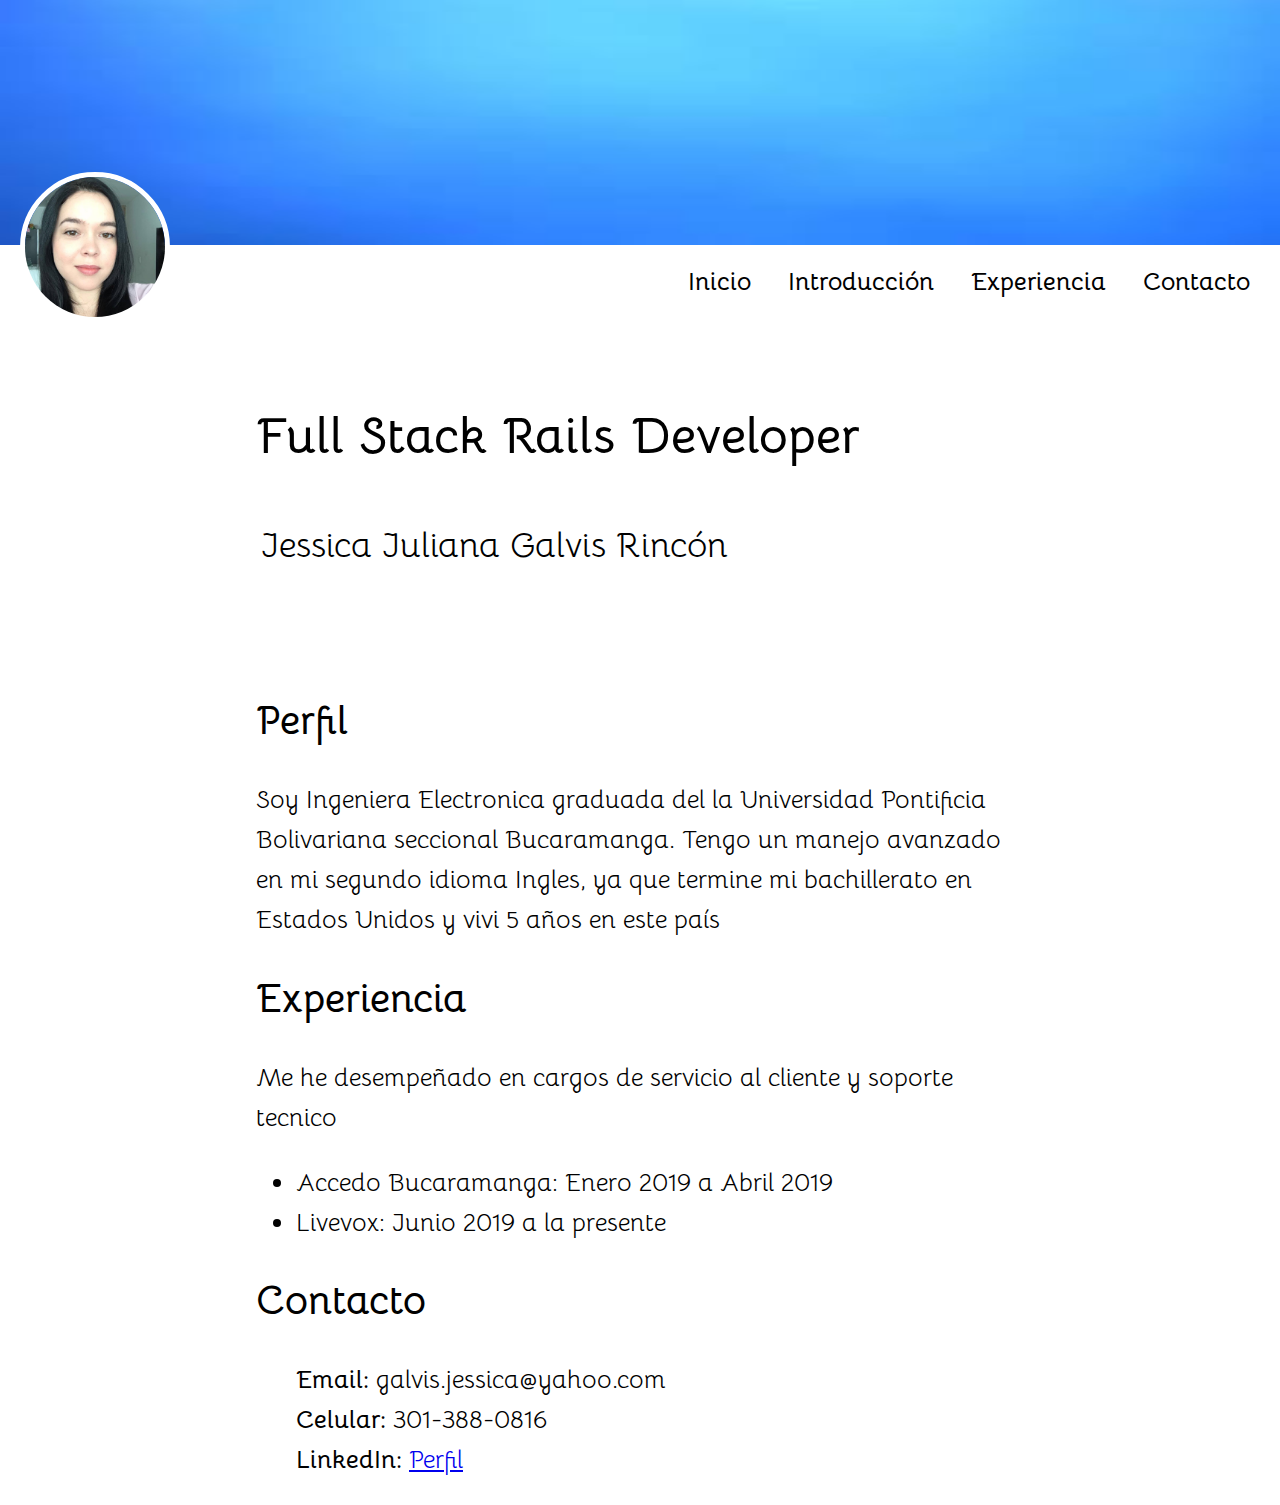
<file: index.html>
<!DOCTYPE html>
<html lang="en">
<head>
    <meta charset="UTF-8">
    <meta name="viewport" content="width=device-width, initial-scale=1.0">
    <link rel="stylesheet" href="styles/styles.css">
    <link rel="stylesheet" href="styles/normalize.css">
    <link href="https://fonts.googleapis.com/css?family=Bellota&display=swap" rel="stylesheet">
   

    <title>Portafolio</title>
</head>
<body>

        <div class="home-wrapper" class="container" >
            <div class="fondo">
                <img src="images/fondo.jpg" alt="Fondo">
            </div>
                
            <div class= "foto">
                <section id="perfil">
                    <img src="images/89293200_218491789341096_3599682807414128640_n.jpg" alt="fondo" class= "center" id = "prueba"> 
               
                        <div id="menu">
                            <nav>
                                <a href="#Inicio" class="active">Inicio</a>
                                <a href="#Introduccion">Introducción</a>
                                <a href="#Experiencia">Experiencia</a>
                                <a href="#Contacto">Contacto</a>
                                
                            </nav>
                         </div>                  
                </section>
            </div>

        </div>

        <section id="Inicio" class="container">
            <h1>Full Stack Rails Developer</h1>
                <div class="box">
                    <p>Jessica Juliana Galvis Rincón</p></div>
                </div>
        
        </section>

        <section id="Introduccion" class="container">
                      
            <h1>Perfil</h1> 
                    <p>Soy Ingeniera Electronica graduada del la Universidad Pontificia Bolivariana seccional Bucaramanga. Tengo un manejo avanzado en mi segundo idioma Ingles, ya que termine mi bachillerato en Estados Unidos y vivi 5 años en este país</p>

        </section>

        <section id="Experiencia" class="container">
            <h1>Experiencia</h1>
            <p>Me he desempeñado en cargos de servicio al cliente y soporte tecnico</p>
                <ul>
                    <li>Accedo Bucaramanga: Enero 2019 a Abril 2019</li>
                    <li>Livevox: Junio 2019 a la presente</li>
                </ul>
        </section>
            
        <section id="Contacto" class="container">
            <h1>Contacto</h1>
               
                <ul class="Lista">
                        <li> <strong>Email:</strong> galvis.jessica@yahoo.com</li>
                        <li> <strong>Celular:</strong> 301-388-0816</li>
                        <li> <strong>LinkedIn:</strong> <a href="https://www.linkedin.com/in/jessica-galvis-a92776125/" target="_blank">Perfil</a> </li>
                </ul>
                
        </section>
    
</body>
</html>
</file>
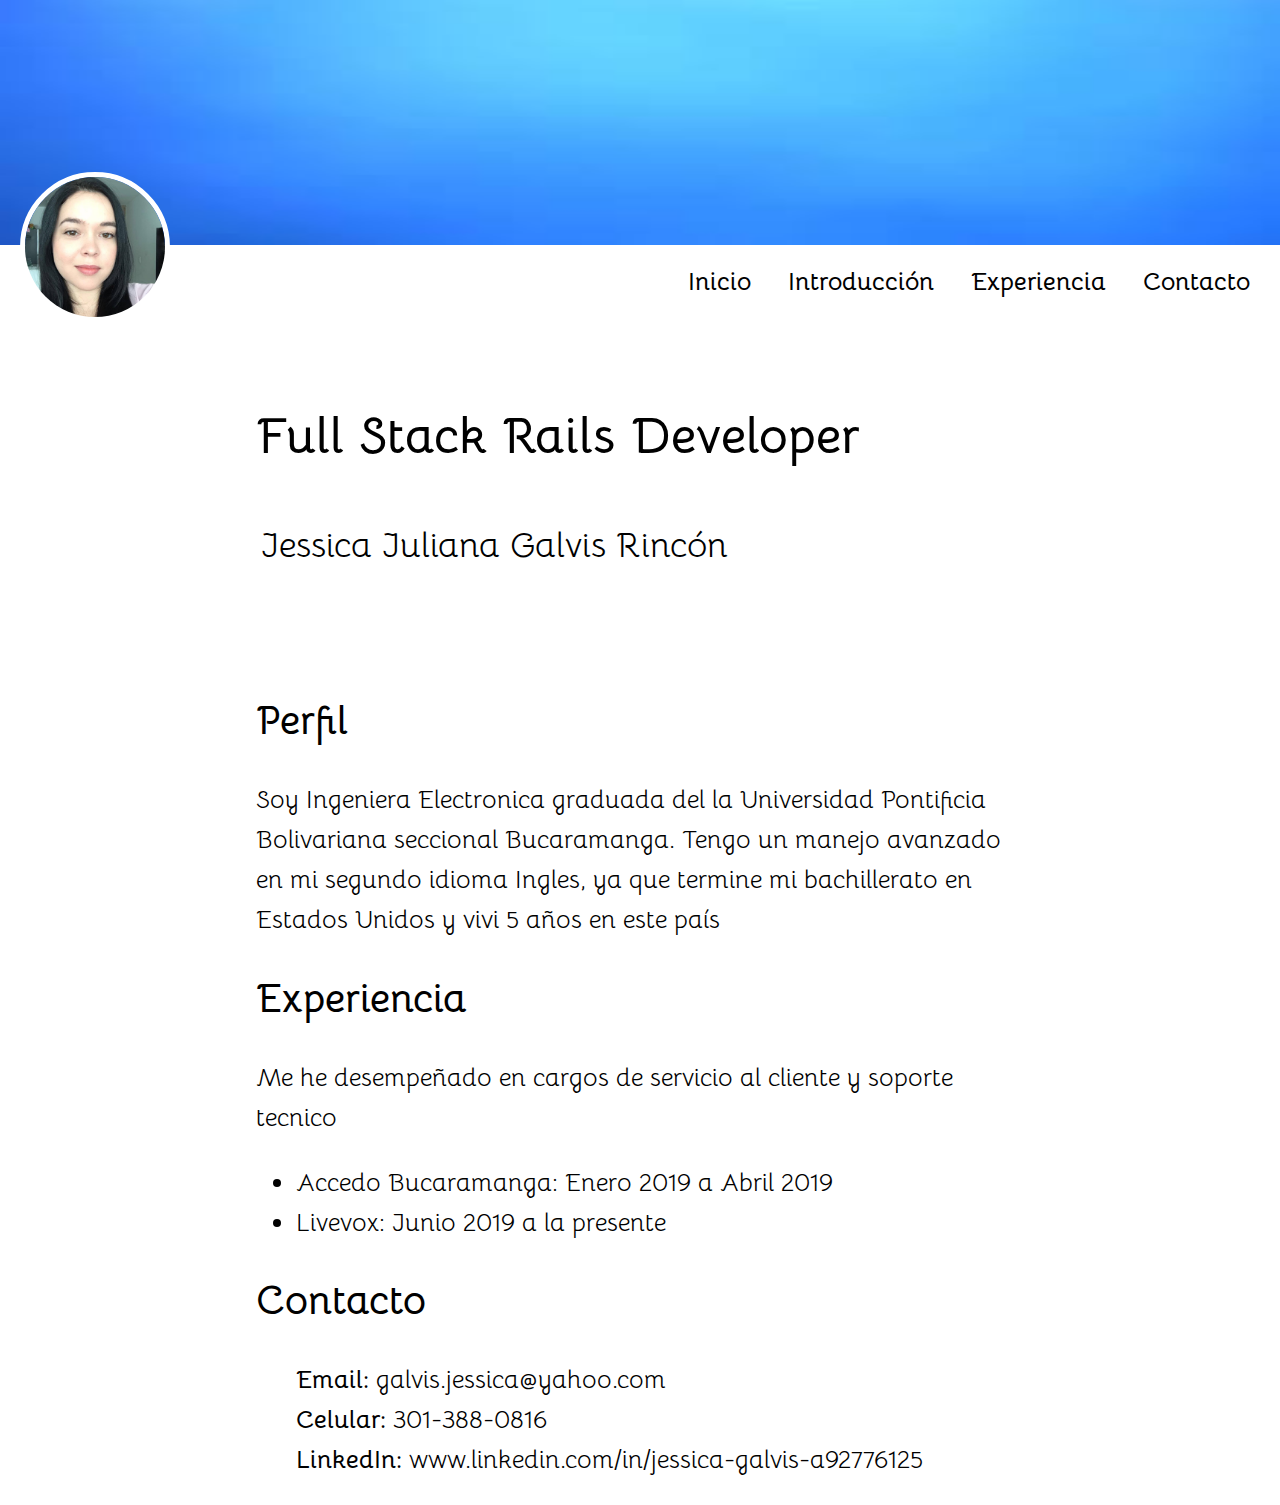
<file: Portafolio/index.html>
<!DOCTYPE html>
<html lang="en">
<head>
    <meta charset="UTF-8">
    <meta name="viewport" content="width=device-width, initial-scale=1.0">
    <link rel="stylesheet" href="styles/styles.css">
    <link rel="stylesheet" href="styles/normalize.css">
    <link href="https://fonts.googleapis.com/css?family=Bellota&display=swap" rel="stylesheet">
   

    <title>Portafolio</title>
</head>
<body>

        <div class="home-wrapper" class="container" >
            <div class="fondo">
                <img src="images/fondo.jpg" alt="Fondo">
            </div>
                
            <div class= "foto">
                  <section id="perfil">
                    <img src="images/89293200_218491789341096_3599682807414128640_n.jpg" alt="fondo" class= "center" id = "prueba"> 
               
                        <div id="menu">
                            <nav>
                                <a href="#Inicio" class="active">Inicio</a>
                                <a href="#Introduccion">Introducción</a>
                                <a href="#Experiencia">Experiencia</a>
                                <a href="#Contacto">Contacto</a>
                                
                              </nav>
                        </div>                  
                  </section>
            </div>

        </div>

                    <section id="Inicio" class="container">
                        <h1>Full Stack Rails Developer</h1>
                        <div class="box">
                            <p>Jessica Juliana Galvis Rincón</p></div>
                    </div>
        
                  </section>

                  <section id="Introduccion" class="container">
                      <h1>Perfil</h1> 
                      <p>Soy Ingeniera Electronica graduada del la Universidad Pontificia Bolivariana seccional Bucaramanga. Tengo un manejo avanzado en mi segundo idioma Ingles, ya que termine mi bachillerato en Estados Unidos y vivi 5 años en este país</p>

                  </section>
            <section id="Experiencia" class="container">
                <h1>Experiencia</h1>
                <p>Me he desempeñado en cargos de servicio al cliente y soporte tecnico</p>
                <ul>
                    <li>Accedo Bucaramanga: Enero 2019 a Abril 2019</li>
                    <li>Livevox: Junio 2019 a la presente</li>
                </ul>
            </section>
            
            <section id="Contacto" class="container">
                <h1>Contacto</h1>
               
                    <ul class="Lista">
                        <li> <strong>Email:</strong> galvis.jessica@yahoo.com</li>
                        <li> <strong>Celular:</strong> 301-388-0816</li>
                        <li> <strong>LinkedIn:</strong> www.linkedin.com/in/jessica-galvis-a92776125</li>
                    </ul>
                
                

            </section>

        
      
   

    
</body>
</html>
</file>
<file: styles/styles.css>
* {box-sizing: border-box;}

body{
    font-family: 'Bellota', sans-serif;
    font-size: 25px;
    line-height: 1.6;

}



.fondo img{
    background-size: cover;
    width: 100%;
    height: 250px;
    border-bottom: 5px solid white ;

}
.foto{
    height: 100px;
}

#menu{

    display: flex;
    float: right;

}

nav a{
    font-weight: bold;
    text-decoration: none;
    color:black;
    margin-right: 30px;

}

#prueba {
    position: relative;
    width:150px;
    height:150px;
    object-fit:cover;
    border-radius:80%;
    border: 5px solid white;
    top: -90px;
    left: 20px;
}
#Inicio{

    text-align: left;
    padding: 1px 0 50px;
}


 .box p{
    font-size: 35px;

    padding: 5px;
}

#Introduccion{
    top: 10px;
}
#Introduccion h1{
    font-size: 40px;
}

#Experiencia h1{
    font-size: 40px;
}

#Contacto h1{
    font-size: 40px;
}


.Lista li{
    list-style:none;
}
.container {
    width: 768px;
    margin-left: auto;
    margin-right: auto;
}
</file>
<file: Portafolio/styles/styles.css>
* {box-sizing: border-box;}

body{
    font-family: 'Bellota', sans-serif;
    font-size: 25px;
    line-height: 1.6;

}



.fondo img{
    background-size: cover;
    width: 100%;
    height: 250px;
    border-bottom: 5px solid white ;

}
.foto{
    height: 100px;
}

#menu{

    display: flex;
    float: right;

}

nav a{
    font-weight: bold;
    text-decoration: none;
    color:black;
    margin-right: 30px;

}

#prueba {
    position: relative;
    width:150px;
    height:150px;
    object-fit:cover;
    border-radius:80%;
    border: 5px solid white;
    top: -90px;
    left: 20px;
}
#Inicio{

    text-align: left;
    padding: 1px 0 50px;
}


 .box p{
    font-size: 35px;

    padding: 5px;
}

#Introduccion{
    top: 10px;
}
#Introduccion h1{
    font-size: 40px;
}

#Experiencia h1{
    font-size: 40px;
}

#Contacto h1{
    font-size: 40px;
}


.Lista li{
    list-style:none;
}
.container {
    width: 768px;
    margin-left: auto;
    margin-right: auto;
}
</file>
